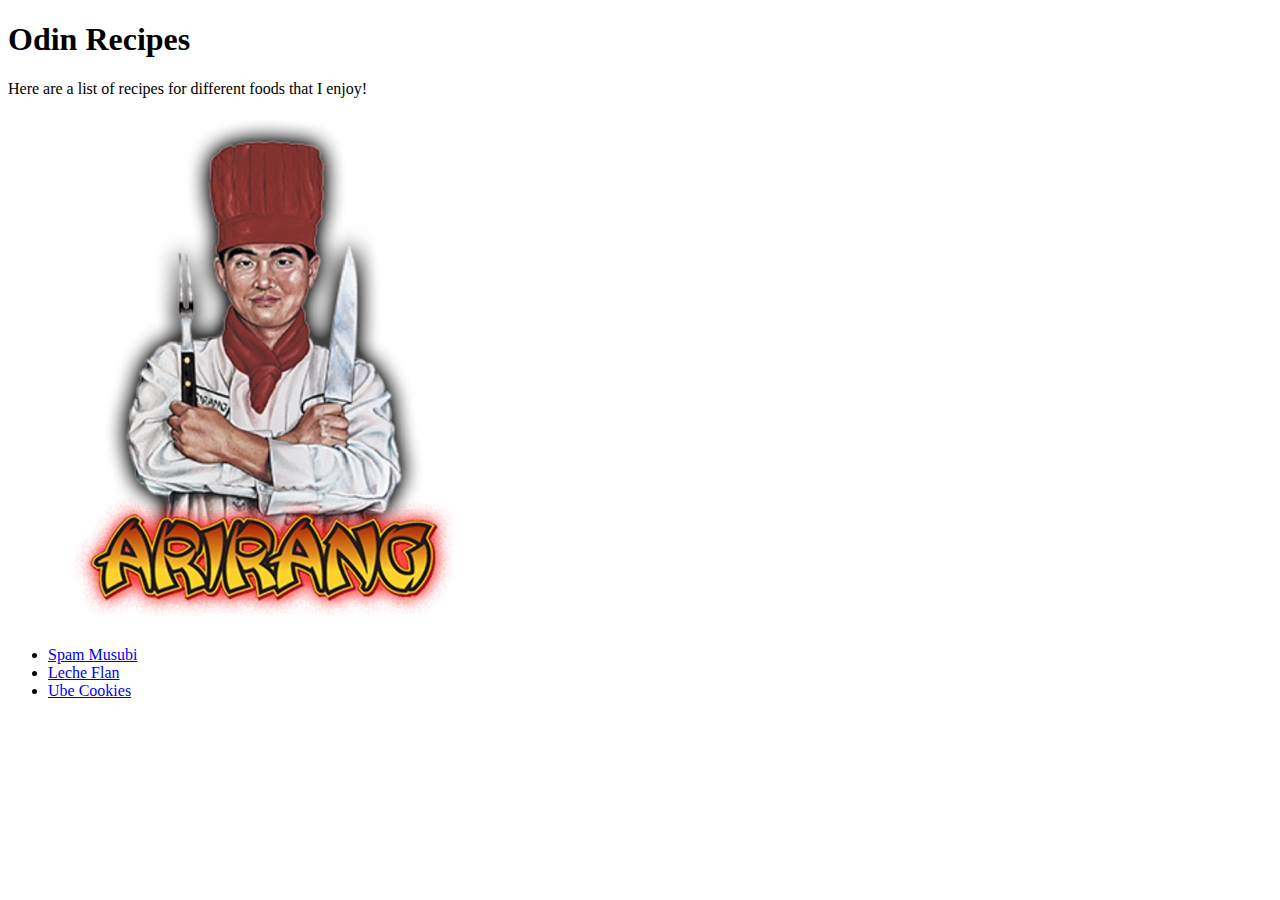
<file: index.html>
<!DOCTYPE html>

<html lang="en">
    <head>
        <meta charset="utf-8">
        <title>Odin Recipes Page</title>
    </head>
    <body>

        <h1>Odin Recipes</h1>
        <p>Here are a list of recipes for different foods that I enjoy!</p>
        <img src="./images/arirangchef.jpg" alt="picture of a smiling hibachi chef holding a fork and knife">
        <ul>
            <li><a href="./recipes/musubi.html">Spam Musubi</a></li>
            <li><a href="./recipes/flan.html">Leche Flan</a></li>
            <li><a href="./recipes/ube-cookies.html">Ube Cookies</a></li>
        </ul>

    </body>
</html>
</file>
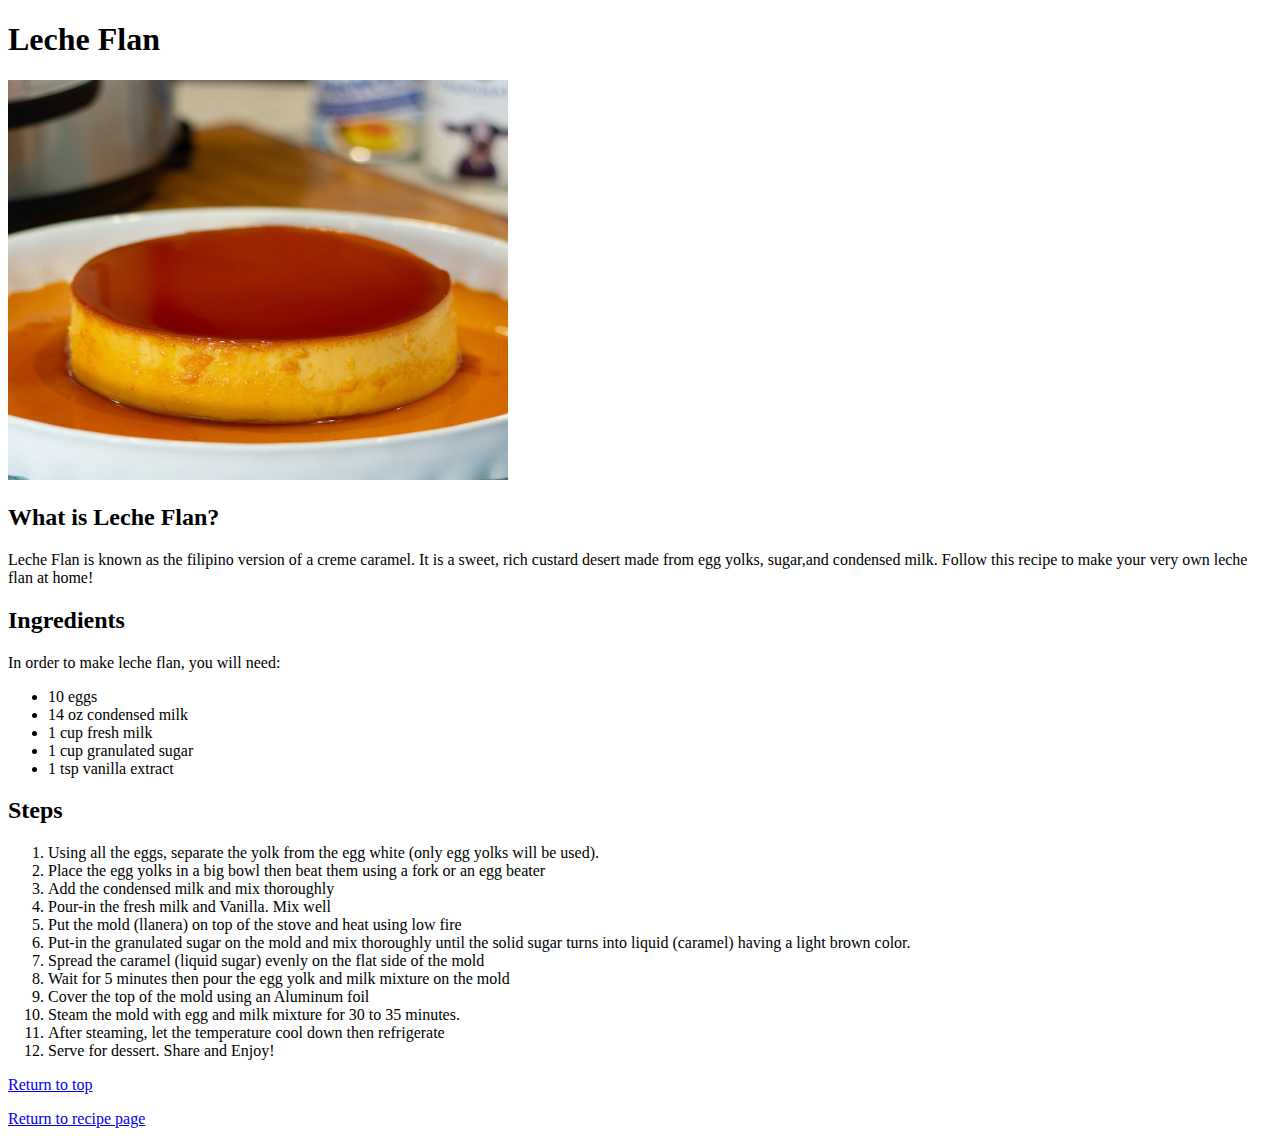
<file: recipes/flan.html>
<!DOCTYPE html>

<html lang="en">
    <head>
        <meta charset="utf-8">

        <title>Leche Flan Recipe</title>

    </head>

    <body>
        <h1 id="header">Leche Flan</h1>

        <img src="../images/leche-flan.jpg" alt="picture of leche flan" style="width:500px;height:400px">

        <h2>What is Leche Flan?</h2>
        <p>Leche Flan is known as the filipino version of a creme caramel. It is a sweet, rich custard desert made from egg yolks, sugar,and condensed milk. Follow this recipe to make your very own leche flan at home!</p>
        
        <h2>Ingredients</h2>
        <p>In order to make leche flan, you will need:</p>
        <ul>
            <li>10 eggs</li>
            <li>14 oz condensed milk</li>
            <li>1 cup fresh milk</li>
            <li>1 cup granulated sugar</li>
            <li>1 tsp vanilla extract</li>
        </ul>
        <h2>Steps</h2>
        <ol>
            <li>Using all the eggs, separate the yolk from the egg white (only egg yolks will be used).</li>
            <li>Place the egg yolks in a big bowl then beat them using a fork or an egg beater
            </li>
            <li>Add the condensed milk and mix thoroughly</li>
            <li>Pour-in the fresh milk and Vanilla. Mix well</li>
            <li>Put the mold (llanera) on top of the stove and heat using low fire</li>
            <li>Put-in the granulated sugar on the mold and mix thoroughly until the solid sugar turns into liquid (caramel) having a light brown color.</li>
            <li>Spread the caramel (liquid sugar) evenly on the flat side of the mold</li>
            <li>Wait for 5 minutes then pour the egg yolk and milk mixture on the mold</li>
            <li>Cover the top of the mold using an Aluminum foil</li>
            <li>Steam the mold with egg and milk mixture for 30 to 35 minutes.</li>
            <li>After steaming, let the temperature cool down then refrigerate</li>
            <li>Serve for dessert. Share and Enjoy!</li>
        </ol>

        <a href="#header">Return to top</a>
        <p></p>
        <a href="../index.html">Return to recipe page</a>
    </body>
</html>
</file>
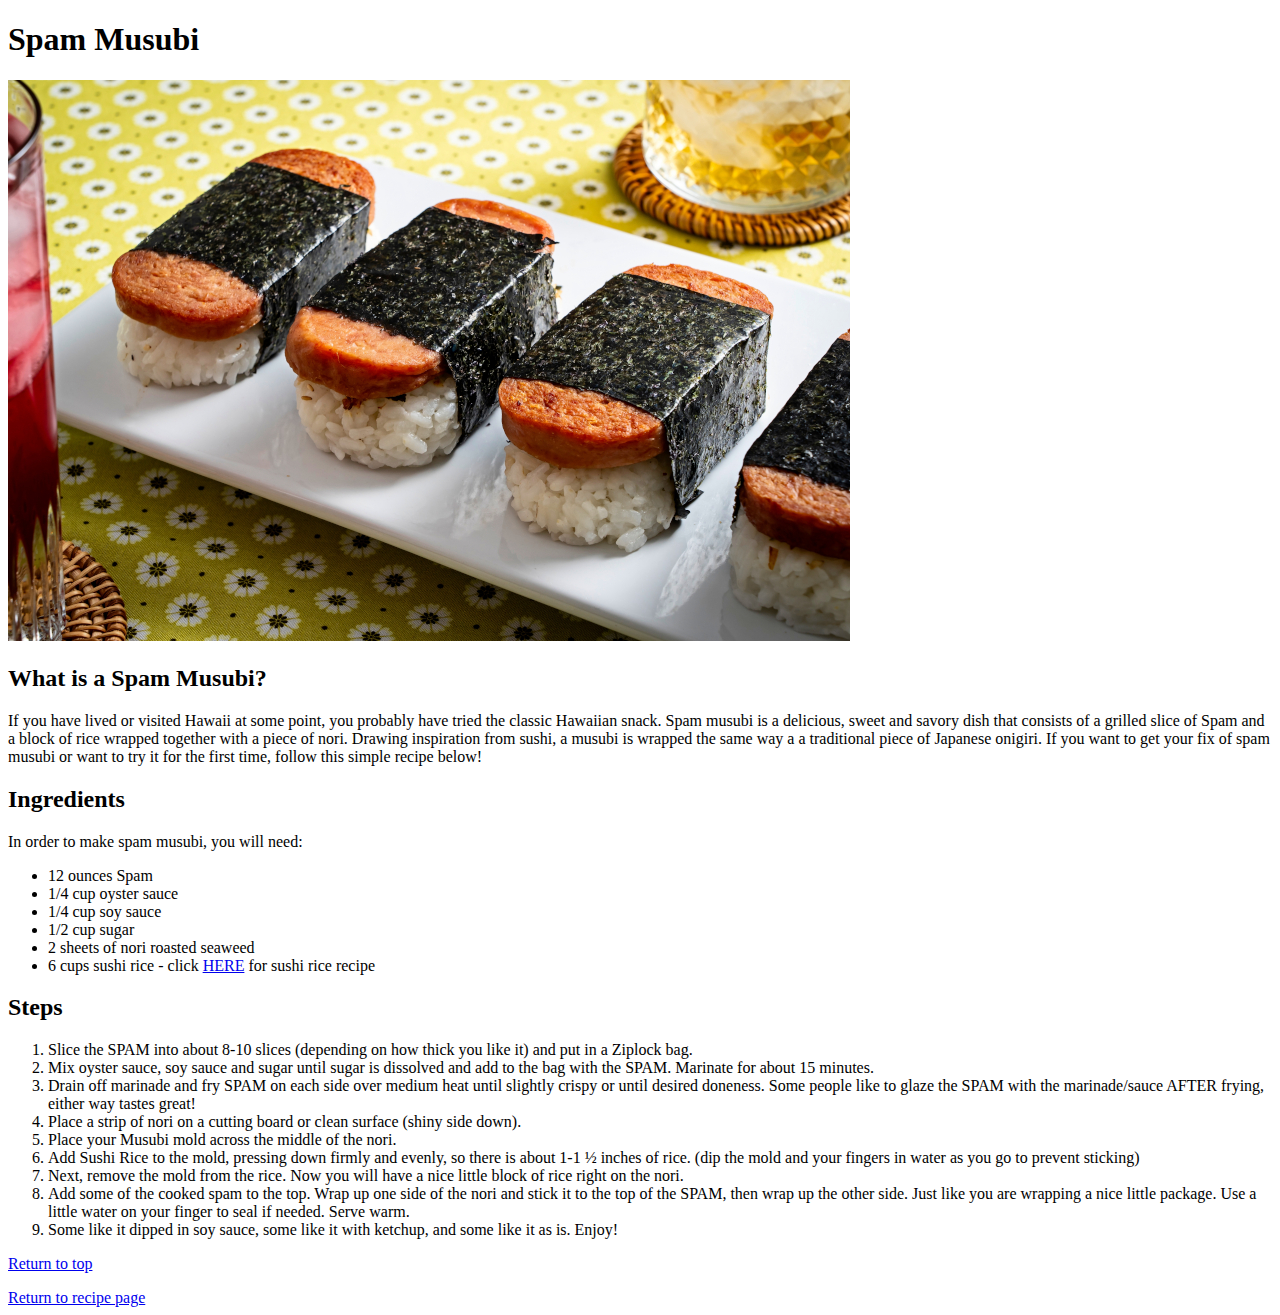
<file: recipes/musubi.html>
<!DOCTYPE html>

<html lang="en">
    <head>
        <meta charset="utf-8">

        <title>Spam Musubi Recipe</title>

    </head>

    <body>
        <h1 id="header">Spam Musubi</h1>

        <img src="../images/musubis.jpg" alt="picture of four spam musubis on a plate">

        <h2>What is a Spam Musubi?</h2>
        <p>If you have lived or visited Hawaii at some point, you probably have tried the classic Hawaiian snack. Spam musubi is a delicious, sweet and savory dish that consists of a grilled slice of Spam and a block of rice wrapped together with a piece of nori. Drawing inspiration from sushi, a musubi is wrapped the same way a a traditional piece of Japanese onigiri. If you want to get your fix of spam musubi or want to try it for the first time, follow this simple recipe below!</p>
        
        <h2>Ingredients</h2>
        <p>In order to make spam musubi, you will need:</p>
        <ul>
            <li>12 ounces Spam</li>
            <li>1/4 cup oyster sauce</li>
            <li>1/4 cup soy sauce</li>
            <li>1/2 cup sugar</li>
            <li>2 sheets of nori roasted seaweed</li>
            <li>6 cups sushi rice - click <a href="https://www.favfamilyrecipes.com/sushi-rice/">HERE</a> for sushi rice recipe</li>
        </ul>
        <h2>Steps</h2>
        <ol>
            <li>Slice the SPAM into about 8-10 slices (depending on how thick you like it) and put in a Ziplock bag.</li>
            <li>Mix oyster sauce, soy sauce and sugar until sugar is dissolved and add to the bag with the SPAM. Marinate for about 15 minutes.</li>
            <li>Drain off marinade and fry SPAM on each side over medium heat until slightly crispy or until desired doneness. Some people like to glaze the SPAM with the marinade/sauce AFTER frying, either way tastes great! </li>
            <li>Place a strip of nori on a cutting board or clean surface (shiny side down).</li>
            <li>Place your Musubi mold across the middle of the nori.</li>
            <li>Add Sushi Rice to the mold, pressing down firmly and evenly, so there is about 1-1 ½ inches of rice. (dip the mold and your fingers in water as you go to prevent sticking)</li>
            <li>Next, remove the mold from the rice. Now you will have a nice little block of rice right on the nori.</li>
            <li>Add some of the cooked spam to the top. Wrap up one side of the nori and stick it to the top of the SPAM, then wrap up the other side. Just like you are wrapping a nice little package. Use a little water on your finger to seal if needed. Serve warm.</li>
            <li>Some like it dipped in soy sauce, some like it with ketchup, and some like it as is. Enjoy!</li>
        </ol>

        <a href="#header">Return to top</a>
        <p></p>
        <a href="../index.html">Return to recipe page</a>
    </body>
</html>
</file>
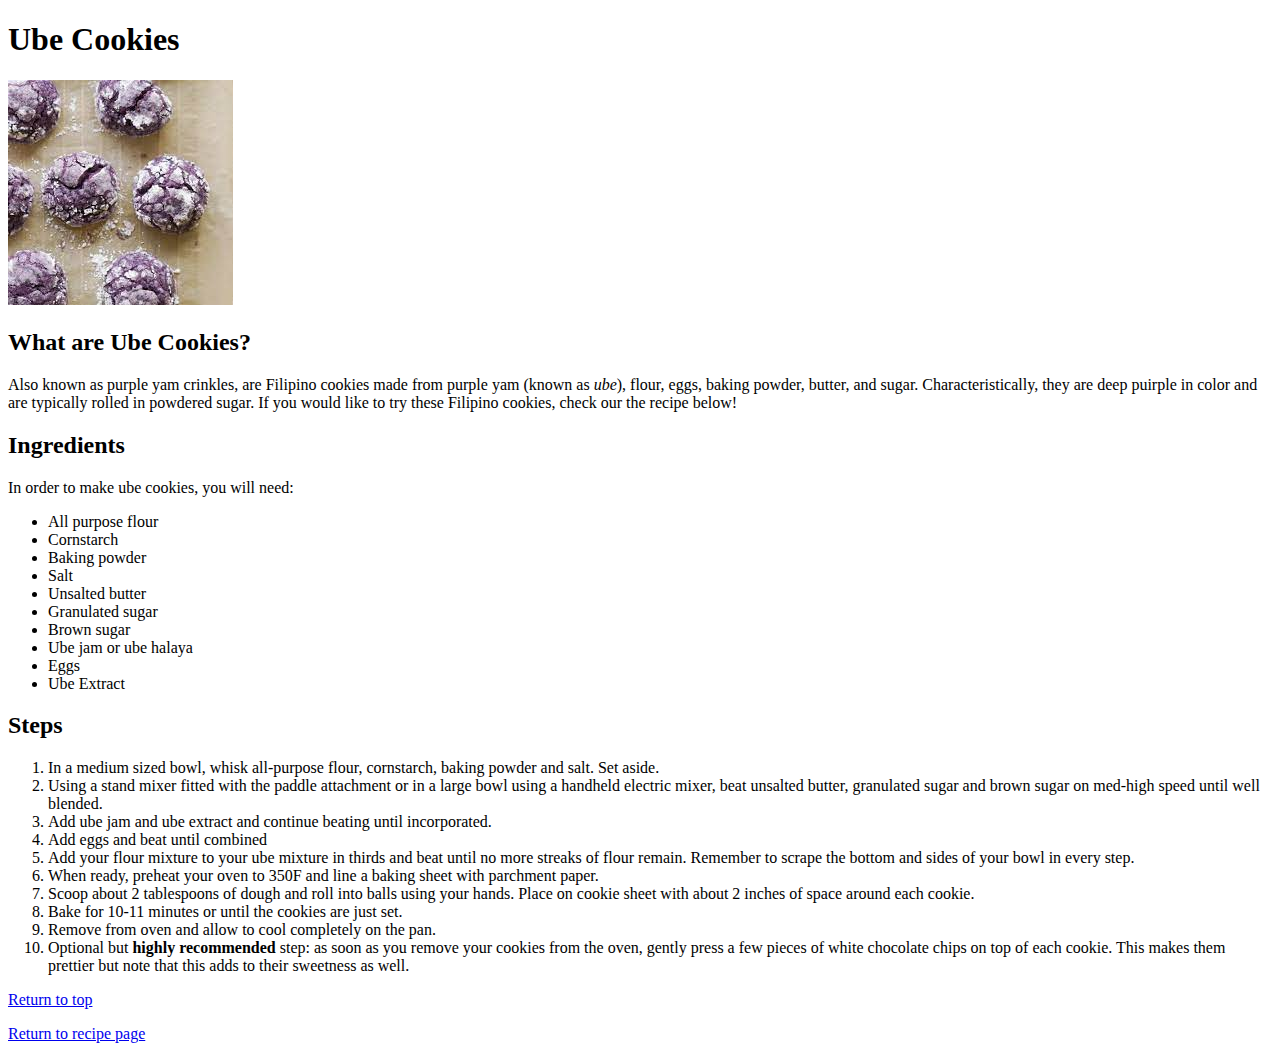
<file: recipes/ube-cookies.html>
<!DOCTYPE html>

<html lang="en">
    <head>
        <meta charset="utf-8">

        <title>Ube Cookies Recipe</title>

    </head>

    <body>
        <h1 id="header">Ube Cookies</h1>

        <img src="../images/ube-cookies.jpeg" alt="picture of ube cookies with powdered sugar on top">

        <h2>What are Ube Cookies?</h2>
        <p>Also known as purple yam crinkles, are Filipino cookies made from purple yam (known as <em>ube</em>), flour, eggs, baking powder, butter, and sugar. Characteristically, they are deep puirple in color and are typically rolled in powdered sugar. If you would like to try these Filipino cookies, check our the recipe below!</p>
        
        <h2>Ingredients</h2>
        <p>In order to make ube cookies, you will need:</p>
        <ul>
            <li>All purpose flour</li>
            <li>Cornstarch</li>
            <li>Baking powder</li>
            <li>Salt</li>
            <li>Unsalted butter</li>
            <li>Granulated sugar</li>
            <li>Brown sugar</li>
            <li>Ube jam or ube halaya</li>
            <li>Eggs</li>
            <li>Ube Extract</li>
        </ul>
        <h2>Steps</h2>
        <ol>
            <li>In a medium sized bowl, whisk all-purpose flour, cornstarch, baking powder and salt. Set aside.</li>
            <li>Using a stand mixer fitted with the paddle attachment or in a large bowl using a handheld electric mixer, beat unsalted butter, granulated sugar and brown sugar on med-high speed until well blended.</li>
            <li>Add ube jam and ube extract and continue beating until incorporated.</li>
            <li>Add eggs and beat until combined</li>
            <li>Add your flour mixture to your ube mixture in thirds and beat until no more streaks of flour remain. Remember to scrape the bottom and sides of your bowl in every step.</li>
            <li>When ready, preheat your oven to 350F and line a baking sheet with parchment paper.</li>
            <li>Scoop about 2 tablespoons of dough and roll into balls using your hands. Place on cookie sheet with about 2 inches of space around each cookie.</li>
            <li>Bake for 10-11 minutes or until the cookies are just set. </li>
            <li>Remove from oven and allow to cool completely on the pan.</li>
            <li>Optional but <strong>highly recommended</strong> step: as soon as you remove your cookies from the oven, gently press a few pieces of white chocolate chips on top of each cookie. This makes them prettier but note that this adds to their sweetness as well.</li>
        </ol>

        <a href="#header">Return to top</a>
        <p></p>
        <a href="../index.html">Return to recipe page</a>
    </body>
</html>
</file>
